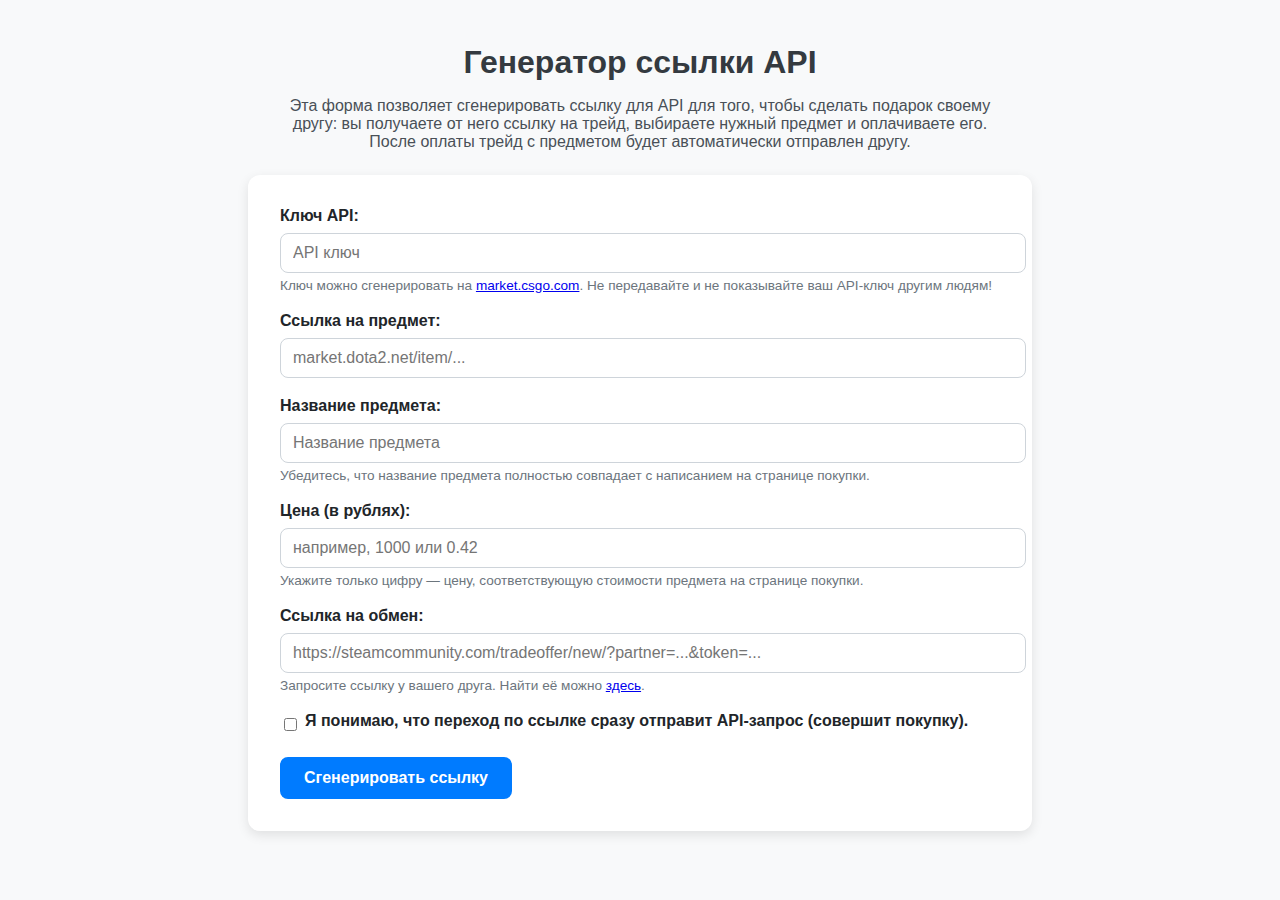
<file: dotamarket/index.html>
<!DOCTYPE html>
<html lang="ru">
<head>
    <meta charset="UTF-8">
    <meta name="viewport" content="width=device-width, initial-scale=1.0">
    <title>Генератор ссылки API</title>
    <style>
        body {
            font-family: 'Segoe UI', Tahoma, Geneva, Verdana, sans-serif;
            background-color: #f8f9fa;
            color: #212529;
            margin: 0;
            padding: 1.4rem;
        }
        h1 {
            text-align: center;
            margin-bottom: 1rem;
            color: #343a40;
            font-size: 2rem;
        }
        form {
            background-color: #ffffff;
            padding: 2rem;
            border-radius: 12px;
            max-width: 720px;
            margin: 0 auto;
            box-shadow: 0 4px 12px rgba(0, 0, 0, 0.1);
        }
        .form-group {
            margin-bottom: 1.2rem;
            position: relative;
        }
        label {
            display: block;
            margin-bottom: 0.5rem;
            font-weight: 600;
        }
        input[type="text"] {
            width: 100%;
            padding: 10px 12px;
            border: 1px solid #ced4da;
            background-color: #fff;
            color: #495057;
            border-radius: 8px;
            font-size: 1rem;
            transition: border-color 0.2s ease-in-out, box-shadow 0.2s ease-in-out;
        }
        input[type="text"]:focus {
            border-color: #80bdff;
            outline: 0;
            box-shadow: 0 0 0 0.2rem rgba(0,123,255,.25);
        }
        input[disabled] {
            background-color: #e9ecef;
            color: #6c757d;
        }
        button.copy {
            background-color: #28a745;
            margin-top: 0.5rem;
        }
        button {
            padding: 12px 24px;
            background-color: #007bff;
            color: #fff;
            border: none;
            border-radius: 8px;
            cursor: pointer;
            font-weight: 600;
            font-size: 1rem;
            transition: background-color 0.3s ease, transform 0.2s ease;
        }
        button:hover {
            transform: translateY(-2px);
        }
        .error {
            color: #dc3545;
            font-size: 0.95rem;
        }
        .hint {
            font-size: 0.85rem;
            color: #6c757d;
            margin-top: 0.3rem;
        }
        .disabled-link {
            opacity: 0.9;
            user-select: all;
            word-wrap: break-word;
            overflow-wrap: break-word;
            background-color: #f1f3f5;
            display: block;
            padding: 10px;
            border-radius: 8px;
            font-family: monospace;
        }
        .checkbox-inline {
            display: flex;
            align-items: center;
        }
        .checkbox-inline input {
            margin-right: 0.5rem;
        }
        @media (max-width: 600px) {
            form {
                padding: 1.2rem;
            }
            h1 {
                font-size: 1.5rem;
            }
        }
    </style>
</head>
<body>
<h1>Генератор ссылки API</h1>
<p style="text-align: center; max-width: 720px; margin: 0 auto 1.5rem auto; color: #495057; font-size: 1rem;">Эта форма позволяет сгенерировать ссылку для API для того, чтобы сделать подарок своему другу: вы получаете от него ссылку на трейд, выбираете нужный предмет и оплачиваете его. После оплаты трейд с предметом будет автоматически отправлен другу.</p>
<form id="apiForm">
    <div class="form-group">
        <label for="apiKey">Ключ API:</label>
        <input type="text" id="apiKey" placeholder="API ключ">
        <p class="hint">Ключ можно сгенерировать на <a href="https://market.csgo.com/ru/api/content/start#apigen" target="_blank">market.csgo.com</a>. Не передавайте и не показывайте ваш API-ключ другим людям!</p>
    </div>
    <div class="form-group">
        <label for="itemLink">Ссылка на предмет:</label>
        <input type="text" id="itemLink" placeholder="market.dota2.net/item/...">
    </div>
    <div class="form-group">
        <label for="itemName">Название предмета:</label>
        <input type="text" id="itemName" placeholder="Название предмета">
        <p class="hint">Убедитесь, что название предмета полностью совпадает с написанием на странице покупки.</p>
    </div>
    <div class="form-group">
        <label for="price">Цена (в рублях):</label>
        <input type="text" id="price" placeholder="например, 1000 или 0.42">
        <p class="hint">Укажите только цифру — цену, соответствующую стоимости предмета на странице покупки.</p>
    </div>
    <div class="form-group">
        <label for="tradeLink">Ссылка на обмен:</label>
        <input type="text" id="tradeLink" placeholder="https://steamcommunity.com/tradeoffer/new/?partner=...&token=...">
        <p class="hint">Запросите ссылку у вашего друга. Найти её можно <a href="https://steamcommunity.com/id/me/tradeoffers/privacy#trade_offer_access_url" target="_blank">здесь</a>.</p>
    </div>
    <div class="form-group" style="display: none;">
        <label for="partner">ID партнёра:</label>
        <input type="text" id="partner" disabled>
    </div>
    <div class="form-group" style="display: none;">
        <label for="token">Токен:</label>
        <input type="text" id="token" disabled>
    </div>
    <div class="form-group checkbox-inline">
        <input type="checkbox" id="consent">
        <label for="consent">Я понимаю, что переход по ссылке сразу отправит API-запрос (совершит покупку).</label>
    </div>
    <button type="submit">Сгенерировать ссылку</button>
</form>
						   

<div id="popupOverlay" style="display:none; position:fixed; top:0; left:0; width:100%; height:100%; background-color: rgba(0,0,0,0.5); z-index:1000;">
    <div id="popupContent" style="background:white; padding:2rem; border-radius:12px; max-width:600px; margin:10% auto; position:relative; box-shadow: 0 4px 20px rgba(0,0,0,0.3);">
        <span id="closePopup" style="position:absolute; top:10px; right:15px; font-size:1.5rem; cursor:pointer;">&times;</span>
        <div id="popupResult"></div>
    </div>
</div>
						
																 
														  
				  
			 

<script src="https://code.jquery.com/jquery-3.6.0.min.js"></script>
<script>
    $(function () {
        function parseTradeLink(link) {
            const partnerMatch = link.match(/partner=(\d+)/);
            const tokenMatch = link.match(/token=([A-Za-z0-9_-]+)/);
            return {
                partner: partnerMatch ? partnerMatch[1] : '',
                token: tokenMatch ? tokenMatch[1] : ''
            };
        }

        $('#tradeLink').on('input', function () {
            const val = $(this).val();
            const { partner, token } = parseTradeLink(val);
										
            $('#partner').val(partner);
						
            $('#token').val(token);
				 
        });

        $('#itemLink').on('input', function () {
            const link = $(this).val();
            const match = link.match(/\/item\/\d+-\d+-([^\/]+)/);
            if (match && match[1]) {
                $('#itemName').val(decodeURIComponent(match[1])).prop('disabled', true);
            } else {
                $('#itemName').prop('disabled', false);
            }
        });

        $('#apiForm').on('submit', function (e) {
            e.preventDefault();
            const apiKey = $('#apiKey').val().trim();
            const itemName = $('#itemName').val().trim();
            const itemLink = $('#itemLink').val().trim();
            const price = $('#price').val().trim().replace(',', '.');
            const partner = $('#partner').val().trim();
            const token = $('#token').val().trim();
            const consent = $('#consent').is(':checked');

            let error = '';
            let domain = '';
																											   
																																	  
																																											

            if (!apiKey) error += 'API ключ обязателен.<br>';
            if (!itemName) error += 'Название предмета обязательно.<br>';
            if (!price || isNaN(parseFloat(price))) error += 'Цена указана неверно.<br>';
            if (!partner || !token) error += 'Ссылка на обмен должна содержать partner и token.<br>';
            if (!consent) error += 'Вы должны подтвердить, что понимаете последствия перехода по ссылке.<br>';

            if (itemLink.includes('market.csgo.com')) domain = 'https://market.csgo.com';
            else if (itemLink.includes('market-old.csgo.com')) domain = 'https://market-old.csgo.com';
            else if (itemLink.includes('market.dota2.net')) domain = 'https://market.dota2.net';
            else if (itemLink.includes('tf2.tm')) domain = 'https://tf2.tm';
            else error += 'Неизвестный домен в ссылке на предмет.<br>';

            if (error) {
                $('#popupResult').html(`<p class="error">${error}</p>`);
                $('#popupOverlay').fadeIn();
                return;
            }

            const finalPrice = Number.isInteger(+price) ? price : Math.round(price * 100);
            const url = `${domain}/api/v2/buy-for?key=${encodeURIComponent(apiKey)}&hash_name=${encodeURIComponent(itemName)}&price=${finalPrice}&partner=${partner}&token=${token}`;
            $('#popupResult').html(`
                <p><strong>Сгенерированная ссылка:</strong></p>
                <p><code id="apiLink" class="disabled-link">${url}</code></p>
				<p class="hint">Скопируйте ссылку и вставьте в адресную строку браузера. Переход по ссылке выполнит покупку.</p>
                <button class="copy" onclick="copyToClipboard()">Скопировать</button>
            `);
            $('#popupOverlay').fadeIn();
			   
        });

        $('#closePopup').on('click', function () {
            $('#popupOverlay').fadeOut();
        });
    });

    function copyToClipboard() {
        const text = document.getElementById('apiLink').innerText;
        navigator.clipboard.writeText(text).then(() => {
            alert('Ссылка скопирована в буфер обмена.');
        }).catch(err => {
            alert('Ошибка при копировании: ' + err);
        });
    }
</script>
</body>
</html>
</file>
